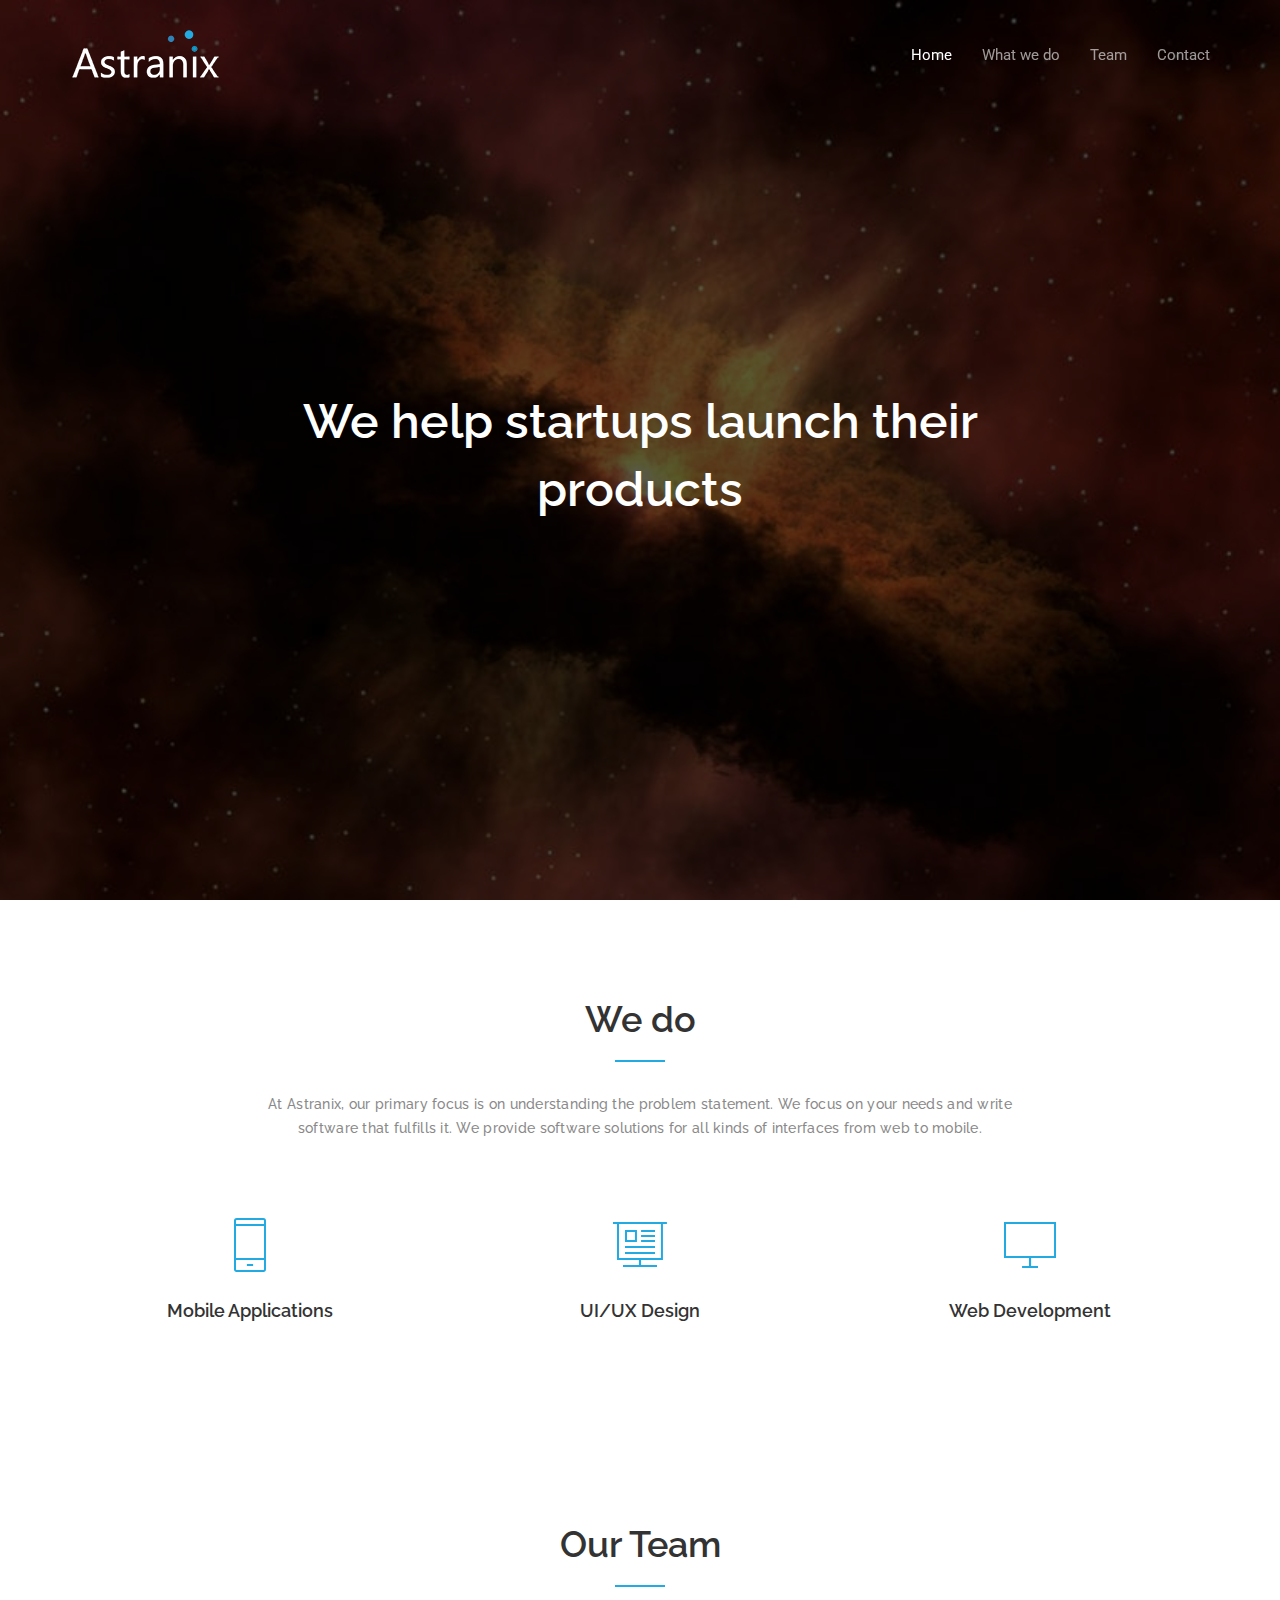
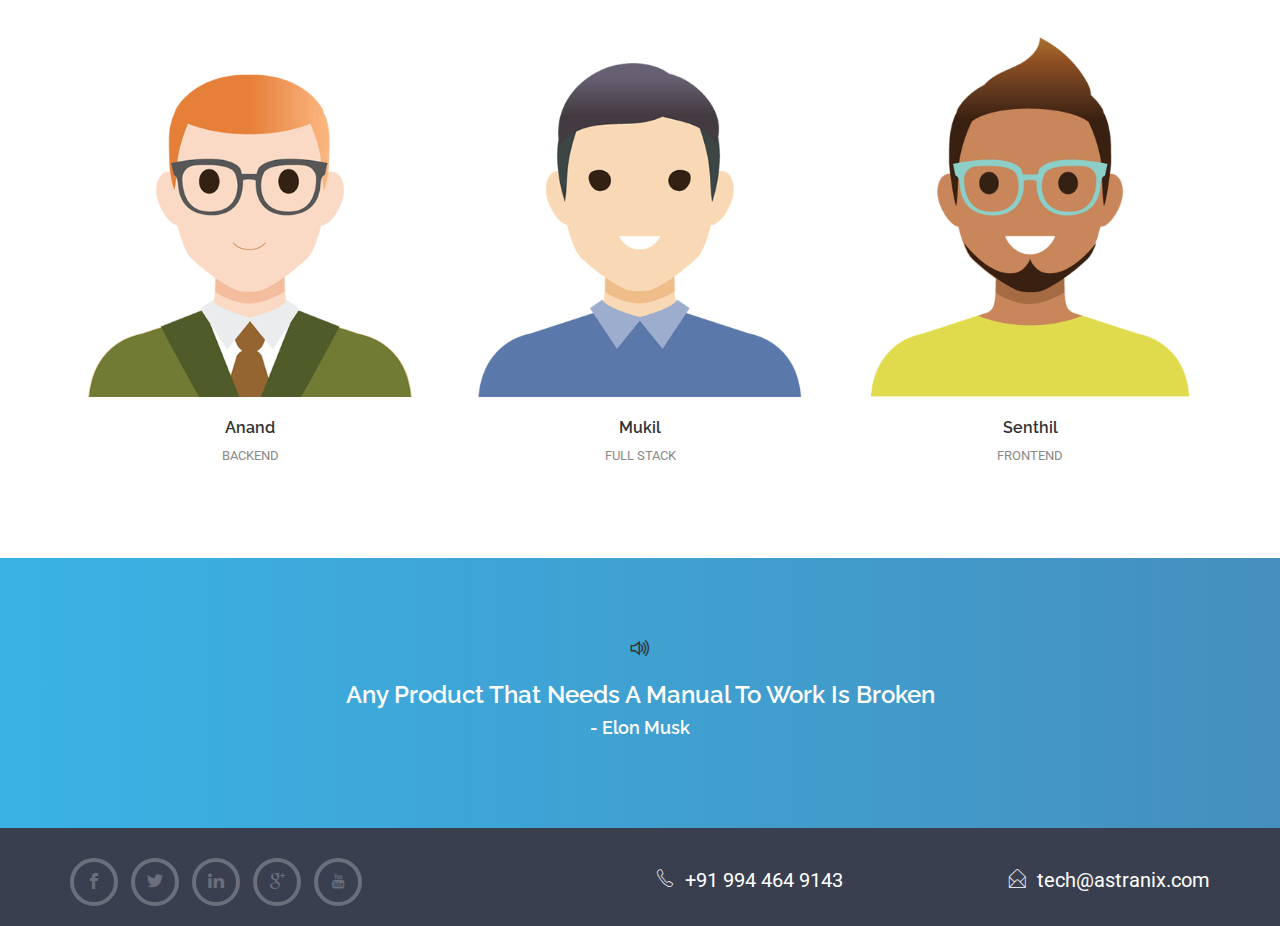
<file: index1.html>
<!DOCTYPE html>
<html lang="en" class="no-js">
      <head>
            <meta charset="utf-8">
            <meta name="viewport" content="width=device-width, initial-scale=1"> 
            <title>Astranix - Creative app development agency </title> 
            <meta name="description" content="" />
            <meta name="keywords" content="" />
            <meta name="author" content="Coderthemes" />   
            <link rel="shortcut icon" href="images/favicon.ico">

            <!-- Google Font -->
            <link href="https://fonts.googleapis.com/css?family=Raleway:500,600|Roboto:400,500" rel="stylesheet">

            <!-- pe-icon-7 Css-->
            <link rel="stylesheet" type="text/css" href="css/pe-icon-7-stroke.css" />
            <!-- pe-icon-social Css-->
            <link rel="stylesheet" type="text/css" href="css/pe-icon-social.css" />

            <!-- Waves effect Css-->
            <link rel="stylesheet" type="text/css" href="css/waves.css" />

            <!-- Bootstrap Css-->
            <link rel="stylesheet" type="text/css" href="css/bootstrap.min.css" />


            <!-- Magnific-popup -->
            <link rel="stylesheet" href="css/magnific-popup.css">

            <!-- Custom Css -->
            <link rel="stylesheet" type="text/css" href="css/style.css" />

      </head>


      <body data-spy="scroll" data-target="#data-scroll"  data-hijacking="on" data-animation="scaleDown">      
            
            <!-- Navbar -->
            <div class="navbar navbar-custom sticky navbar-fixed-top" role="navigation">
                <div class="container">
                    <!-- Navbar-header -->
                    <div class="navbar-header">
                        <button type="button" class="navbar-toggle" data-toggle="collapse" data-target=".navbar-collapse">
                            <i class="pe-7s-menu"></i>
                        </button>
                    <!-- LOGO -->
                    <a class="navbar-brand logo" href="index.html">
                        <img src="images/logo.png" alt="ASTRANIX"/>
                    </a>
                    </div>
                    <!-- end navbar-header -->

                    <!-- menu -->
                    <div class="navbar-collapse collapse" id="data-scroll">
                        <ul class="nav navbar-nav navbar-right">
                            <li class="active">
                                <a href="#home">Home</a>
                            </li>
                            <li>
                                <a href="#services">What we do</a>
                            </li>
                            <li>
                                <a href="#team">Team</a>
                            </li>                        
                            <!-- <li>
                                <a href="#testi">What People say</a>
                            </li> -->
                            <li>
                                <a href="#contact">Contact</a>
                            </li>
                        </ul>
                    </div>
                    <!--/Menu -->
                </div><!-- end container -->
            </div>
            <!--END NAVBAR-->


            <!--START HOME-->
            <section class="bg-images height-100vh" id="home">
                <div class="bg-overlay"></div>
                <div class="display-table">
                    <div class="display-table-cell">
                        <div class="container">
                            <div class="row">
                                <div class="col-md-8 col-md-offset-2 text-white text-center">
                                    <h1 class="home-title">We help startups launch their products</h1>
                                    <!-- <p class="padding-t-15 home-desc">Etiam sed.Interdum consequat proin vestibulum class at a euismod mus luctus quam.Lorem ipsum dolor sit amet, consectetur adipisicing eli.</p> -->
                                </div>
                            </div>
                        </div>
                    </div>
                </div>
            </section>
            <!--END HOME-->


            <!--START SERVICES-->
            <section class="section" id="services">
                <div class="container">
                    <div class="row">
                        <div class="col-md-8 col-md-offset-2">
                            <h1 class="section-title text-center">We do</h1>
                            <div class="section-title-border margin-t-20"></div>
                            <p class="section-subtitle text-muted text-center padding-t-30 font-secondary">At Astranix, our primary focus is on understanding the problem statement. We focus on your needs and write software that fulfills it. We provide software solutions for all kinds of interfaces from web to mobile.</p>
                        </div>
                    </div>
                    <div class="row margin-t-30">
                        <div class="col-md-4 margin-t-20">
                            <div class="services-box text-center">
                                <i class="pe-7s-phone text-custom"></i>
                                <h4 class="padding-t-15">Mobile Applications</h4>
                                <!-- <p class="padding-t-15 text-muted">Lorem ipsum dolor sit amet, consectetuer adipiscing elit, sed diam nonummy nibh euismod tincidunt ut laoreet.</p> -->
                            </div>
                        </div>
                        <div class="col-md-4 margin-t-20">
                            <div class="services-box text-center">
                                <i class="pe-7s-display2 text-custom"></i>
                                <h4 class="padding-t-15">UI/UX Design</h4>
                                <!-- <p class="padding-t-15 text-muted">Lorem ipsum dolor sit amet, consectetuer adipiscing elit, sed diam nonummy nibh euismod tincidunt ut laoreet.</p> -->
                            </div>
                        </div>
                        <div class="col-md-4 margin-t-20">
                            <div class="services-box text-center">
                                <i class="pe-7s-monitor text-custom"></i>
                                <h4 class="padding-t-15">Web Development</h4>
                                <!-- <p class="padding-t-15 text-muted">Lorem ipsum dolor sit amet, consectetuer adipiscing elit, sed diam nonummy nibh euismod tincidunt ut laoreet.</p> -->
                            </div>
                        </div>
                    </div>
                </div>
            </section>
            <!--START SERVICES-->

            <!--START TESTIMONIAL-->
            <section class="section" id="team">
                <div class="container">
                    <div class="row">
                        <div class="col-md-8 col-md-offset-2">
                            <h1 class="section-title text-center">Our Team</h1>
                            <div class="section-title-border margin-t-20"></div>
                            <!-- <p class="section-subtitle text-muted text-center font-secondary padding-t-30">Etiam sed.Interdum consequat proin vestibulum class at a euismod mus luctus quam.Lorem ipsum dolor sit amet, consectetur adipisicing eli.class at a euismod mus luctus quam.</p> -->
                        </div>
                    </div>
                    <div class="row margin-t-50">
                        <div class="col-md-4 col-sm-6">
                            <div class="team-box text-center">
                                <div class="team-wrapper">
                                    <div class="team-member">
                                        <img alt="" src="images/team/img-1.png" class="img-responsive img-rounded">
                                    </div>
                                </div>
                                <h4 class="team-name">Anand</h4>
                                <p class="text-uppercase team-designation">Backend</p>
                            </div>
                        </div>

                        <div class="col-md-4 col-sm-6">
                            <div class="team-box text-center">
                                <div class="team-wrapper">
                                    <div class="team-member">
                                        <img alt="" src="images/team/img-2.png" class="img-responsive img-rounded">
                                    </div>
                                </div>
                                <h4 class="team-name">Mukil</h4>
                                <p class="text-uppercase team-designation">Full Stack</p>
                            </div>
                        </div>

                        <div class="col-md-4 col-sm-6">
                            <div class="team-box text-center">
                                <div class="team-wrapper">
                                    <div class="team-member">
                                        <img alt="" src="images/team/img-3.png" class="img-responsive img-rounded">
                                    </div>
                                </div>
                                <h4 class="team-name">Senthil</h4>
                                <p class="text-uppercase team-designation">Frontend</p>
                            </div>
                        </div>

                    </div>
                </div>
            </section>
            <!--END TESTIMONIAL-->

            <!--START TESTIMONIAL-->
            <!-- <section class="section" id="testi">
                <div class="container">
                    <div class="row">
                        <div class="col-md-8 col-md-offset-2">
                            <h1 class="section-title text-center">People says</h1>
                            <div class="section-title-border margin-t-20"></div>
                            <p class="section-subtitle text-muted text-center font-secondary padding-t-30">Etiam sed.Interdum consequat proin vestibulum class at a euismod mus luctus quam.Lorem ipsum dolor sit amet, consectetur adipisicing eli.class at a euismod mus luctus quam.</p>
                        </div>
                    </div>
                    <div class="row margin-t-50">
                        <div class="col-md-4">
                            <div class="testimonial-box margin-t-30">
                                <img src="images/testimonials/user-1.png" alt="" class="img-responsive center-block img-thumbnail img-circle">
                                <div class="bg-gray testimonial-decs">
                                    <h5 class="text-muted text-center"><b>"</b>I have been using this template for all my company needs for the last 3 years and couldn’t be happier with their service and expertise.</h5>
                                </div>
                                <h5 class="text-center text-uppercase padding-t-15">Vinukumar -<span class="text-muted text-capitalize">The Beget</span></h5>
                            </div>
                        </div>
                        <div class="col-md-4">
                            <div class="testimonial-box margin-t-30">
                                <img src="images/testimonials/user-3.png" alt="" class="img-responsive center-block img-thumbnail img-circle">
                                <div class="bg-gray testimonial-decs">
                                    <h5 class="text-muted text-center"><b>"</b>I have been using this template for all my company needs for the last 3 years and couldn’t be happier with their service and expertise.</h5>
                                </div>
                                <h5 class="text-center text-uppercase padding-t-15">Prithiviraj -<span class="text-muted text-capitalize">Leading Softwares</span></h5>
                            </div>
                        </div>
                        <div class="col-md-4">
                            <div class="testimonial-box margin-t-30">
                                <img src="images/testimonials/user-2.png" alt="" class="img-responsive center-block img-thumbnail img-circle">
                                <div class="bg-gray testimonial-decs">
                                    <h5 class="text-muted text-center"><b>"</b>I have been using this template for all my company needs for the last 3 years and couldn’t be happier with their service and expertise.</h5>
                                </div>
                                <h5 class="text-center text-uppercase padding-t-15">Theresa D. Sinclair -<span class="text-muted text-capitalize">Lynchburg</span></h5>
                            </div>
                        </div>
                    </div>
                </div>
            </section> -->
            <!--END TESTIMONIAL-->


            <!--START GET STARTED-->
            <section class="section bg-started">
                <div class="bg-overlay bg-overlay-gradient"></div>
                <div class="container">
                    <div class="row">
                        <div class="col-md-8 col-md-offset-2 text-center">
                                <i class="footer-quote pe-7s-volume"></i>
                            <h3 class="get-started-title text-white text-capitalize">Any product that needs a manual to work is broken</h3>
                            <h4 class="get-started-title text-white text-capitalize"> - Elon musk</h4>
                            <!-- <h4 class="section-subtitle font-secondary text-white text-center padding-t-30">Elon musk</h4> -->
                        </div>
                    </div>
                </div>
            </section>
            <!--END GET STARTED-->


            <!--START SOCIAL-->
            <section class="cta bg-dark" id="contact">
                <div class="container">
                    <div class="row">
                        <div class="col-md-6">
                            <ul class="list-inline social margin-t-20">
                                <li><a href="" class="social-icon"><i class="pe-so-facebook"></i></a></li>
                                <li><a href="" class="social-icon"><i class="pe-so-twitter"></i></a></li>
                                <li><a href="" class="social-icon"><i class="pe-so-linkedin"></i></a></li>
                                <li><a href="" class="social-icon"><i class="pe-so-google-plus"></i></a></li>
                                <li><a href="" class="social-icon"><i class="pe-so-youtube-1"></i></a></li>
                            </ul>
                        </div>
                        <div class="col-md-3 text-white margin-t-30">
                            <p class="margin-b-0 contact-title"><i class="pe-7s-call"></i> &nbsp;+91 994 464 9143</p>
                        </div>
                        <div class="col-md-3 text-white margin-t-30 text-right">
                            <p class="contact-title"><i class="pe-7s-mail-open"></i>&nbsp; <a href="mailto:tech@astranix.com">tech@astranix.com</a></p>
                        </div>
                    </div>
                </div>
            </section>
            <!--END SOCIAL-->


            <!--START FOOTER ALTER-->
            <!-- <div class="container">
                <div class="row">
                    <div class="col-md-12">
                        <div class="footer-alt-border"></div>
                        <div class="footer-alt">
                            <div class="pull-left float-none">
                                <p class="copy-rights text-muted">2017 © Staro. Design by Coderthemes</p>
                            </div>
                            <div class="pull-right float-none">
                                <img src="images/payment.png" alt="payment-img" height="36" />
                            </div>
                            <div class="clearfix"></div>
                        </div>
                    </div>
                </div>
            </div> -->
            <!--START FOOTER ALTER-->


            <!-- JAVASCRIPTS -->
            <script src="js/jquery-2.1.4.min.js"></script>
            <script src="js/bootstrap.min.js"></script>
            <!-- Sticky Header -->
            <script src="js/jquery.sticky.js"></script>
            <!-- Waves Effect js -->
            <script src="js/waves.min.js"></script>
            <!-- Jquery stellar for Parallax -->                                                      
            <script type="text/javascript" src="js/parallax.min.js"></script>
            <!-- Magnific Popup -->
            <script type="text/javascript" src="js/jquery.magnific-popup.min.js"></script>
            <!-- Jquery easing -->                                                      
            <script type="text/javascript" src="js/jquery.easing.1.3.min.js"></script>    
            <script src="js/app.js"></script>

      </body>
</html>
</file>
<file: css/pe-icon-7-stroke.css>
@font-face {
	font-family: 'Pe-icon-7-stroke';
	src:url('../fonts/Pe-icon-7-stroke.eot?d7yf1v');
	src:url('../fonts/Pe-icon-7-stroke.eot?#iefixd7yf1v') format('embedded-opentype'),
		url('../fonts/Pe-icon-7-stroke.woff?d7yf1v') format('woff'),
		url('../fonts/Pe-icon-7-stroke.ttf?d7yf1v') format('truetype'),
		url('../fonts/Pe-icon-7-stroke.svg?d7yf1v#Pe-icon-7-stroke') format('svg');
	font-weight: normal;
	font-style: normal;
}

[class^="pe-7s-"], [class*=" pe-7s-"] {
	display: inline-block;
	font-family: 'Pe-icon-7-stroke';
	speak: none;
	font-style: normal;
	font-weight: normal;
	font-variant: normal;
	text-transform: none;
	line-height: 1;

	/* Better Font Rendering =========== */
	-webkit-font-smoothing: antialiased;
	-moz-osx-font-smoothing: grayscale;
}

.pe-7s-album:before {
	content: "\e6aa";
}
.pe-7s-arc:before {
	content: "\e6ab";
}
.pe-7s-back-2:before {
	content: "\e6ac";
}
.pe-7s-bandaid:before {
	content: "\e6ad";
}
.pe-7s-car:before {
	content: "\e6ae";
}
.pe-7s-diamond:before {
	content: "\e6af";
}
.pe-7s-door-lock:before {
	content: "\e6b0";
}
.pe-7s-eyedropper:before {
	content: "\e6b1";
}
.pe-7s-female:before {
	content: "\e6b2";
}
.pe-7s-gym:before {
	content: "\e6b3";
}
.pe-7s-hammer:before {
	content: "\e6b4";
}
.pe-7s-headphones:before {
	content: "\e6b5";
}
.pe-7s-helm:before {
	content: "\e6b6";
}
.pe-7s-hourglass:before {
	content: "\e6b7";
}
.pe-7s-leaf:before {
	content: "\e6b8";
}
.pe-7s-magic-wand:before {
	content: "\e6b9";
}
.pe-7s-male:before {
	content: "\e6ba";
}
.pe-7s-map-2:before {
	content: "\e6bb";
}
.pe-7s-next-2:before {
	content: "\e6bc";
}
.pe-7s-paint-bucket:before {
	content: "\e6bd";
}
.pe-7s-pendrive:before {
	content: "\e6be";
}
.pe-7s-photo:before {
	content: "\e6bf";
}
.pe-7s-piggy:before {
	content: "\e6c0";
}
.pe-7s-plugin:before {
	content: "\e6c1";
}
.pe-7s-refresh-2:before {
	content: "\e6c2";
}
.pe-7s-rocket:before {
	content: "\e6c3";
}
.pe-7s-settings:before {
	content: "\e6c4";
}
.pe-7s-shield:before {
	content: "\e6c5";
}
.pe-7s-smile:before {
	content: "\e6c6";
}
.pe-7s-usb:before {
	content: "\e6c7";
}
.pe-7s-vector:before {
	content: "\e6c8";
}
.pe-7s-wine:before {
	content: "\e6c9";
}
.pe-7s-cloud-upload:before {
	content: "\e68a";
}
.pe-7s-cash:before {
	content: "\e68c";
}
.pe-7s-close:before {
	content: "\e680";
}
.pe-7s-bluetooth:before {
	content: "\e68d";
}
.pe-7s-cloud-download:before {
	content: "\e68b";
}
.pe-7s-way:before {
	content: "\e68e";
}
.pe-7s-close-circle:before {
	content: "\e681";
}
.pe-7s-id:before {
	content: "\e68f";
}
.pe-7s-angle-up:before {
	content: "\e682";
}
.pe-7s-wristwatch:before {
	content: "\e690";
}
.pe-7s-angle-up-circle:before {
	content: "\e683";
}
.pe-7s-world:before {
	content: "\e691";
}
.pe-7s-angle-right:before {
	content: "\e684";
}
.pe-7s-volume:before {
	content: "\e692";
}
.pe-7s-angle-right-circle:before {
	content: "\e685";
}
.pe-7s-users:before {
	content: "\e693";
}
.pe-7s-angle-left:before {
	content: "\e686";
}
.pe-7s-user-female:before {
	content: "\e694";
}
.pe-7s-angle-left-circle:before {
	content: "\e687";
}
.pe-7s-up-arrow:before {
	content: "\e695";
}
.pe-7s-angle-down:before {
	content: "\e688";
}
.pe-7s-switch:before {
	content: "\e696";
}
.pe-7s-angle-down-circle:before {
	content: "\e689";
}
.pe-7s-scissors:before {
	content: "\e697";
}
.pe-7s-wallet:before {
	content: "\e600";
}
.pe-7s-safe:before {
	content: "\e698";
}
.pe-7s-volume2:before {
	content: "\e601";
}
.pe-7s-volume1:before {
	content: "\e602";
}
.pe-7s-voicemail:before {
	content: "\e603";
}
.pe-7s-video:before {
	content: "\e604";
}
.pe-7s-user:before {
	content: "\e605";
}
.pe-7s-upload:before {
	content: "\e606";
}
.pe-7s-unlock:before {
	content: "\e607";
}
.pe-7s-umbrella:before {
	content: "\e608";
}
.pe-7s-trash:before {
	content: "\e609";
}
.pe-7s-tools:before {
	content: "\e60a";
}
.pe-7s-timer:before {
	content: "\e60b";
}
.pe-7s-ticket:before {
	content: "\e60c";
}
.pe-7s-target:before {
	content: "\e60d";
}
.pe-7s-sun:before {
	content: "\e60e";
}
.pe-7s-study:before {
	content: "\e60f";
}
.pe-7s-stopwatch:before {
	content: "\e610";
}
.pe-7s-star:before {
	content: "\e611";
}
.pe-7s-speaker:before {
	content: "\e612";
}
.pe-7s-signal:before {
	content: "\e613";
}
.pe-7s-shuffle:before {
	content: "\e614";
}
.pe-7s-shopbag:before {
	content: "\e615";
}
.pe-7s-share:before {
	content: "\e616";
}
.pe-7s-server:before {
	content: "\e617";
}
.pe-7s-search:before {
	content: "\e618";
}
.pe-7s-film:before {
	content: "\e6a5";
}
.pe-7s-science:before {
	content: "\e619";
}
.pe-7s-disk:before {
	content: "\e6a6";
}
.pe-7s-ribbon:before {
	content: "\e61a";
}
.pe-7s-repeat:before {
	content: "\e61b";
}
.pe-7s-refresh:before {
	content: "\e61c";
}
.pe-7s-add-user:before {
	content: "\e6a9";
}
.pe-7s-refresh-cloud:before {
	content: "\e61d";
}
.pe-7s-paperclip:before {
	content: "\e69c";
}
.pe-7s-radio:before {
	content: "\e61e";
}
.pe-7s-note2:before {
	content: "\e69d";
}
.pe-7s-print:before {
	content: "\e61f";
}
.pe-7s-network:before {
	content: "\e69e";
}
.pe-7s-prev:before {
	content: "\e620";
}
.pe-7s-mute:before {
	content: "\e69f";
}
.pe-7s-power:before {
	content: "\e621";
}
.pe-7s-medal:before {
	content: "\e6a0";
}
.pe-7s-portfolio:before {
	content: "\e622";
}
.pe-7s-like2:before {
	content: "\e6a1";
}
.pe-7s-plus:before {
	content: "\e623";
}
.pe-7s-left-arrow:before {
	content: "\e6a2";
}
.pe-7s-play:before {
	content: "\e624";
}
.pe-7s-key:before {
	content: "\e6a3";
}
.pe-7s-plane:before {
	content: "\e625";
}
.pe-7s-joy:before {
	content: "\e6a4";
}
.pe-7s-photo-gallery:before {
	content: "\e626";
}
.pe-7s-pin:before {
	content: "\e69b";
}
.pe-7s-phone:before {
	content: "\e627";
}
.pe-7s-plug:before {
	content: "\e69a";
}
.pe-7s-pen:before {
	content: "\e628";
}
.pe-7s-right-arrow:before {
	content: "\e699";
}
.pe-7s-paper-plane:before {
	content: "\e629";
}
.pe-7s-delete-user:before {
	content: "\e6a7";
}
.pe-7s-paint:before {
	content: "\e62a";
}
.pe-7s-bottom-arrow:before {
	content: "\e6a8";
}
.pe-7s-notebook:before {
	content: "\e62b";
}
.pe-7s-note:before {
	content: "\e62c";
}
.pe-7s-next:before {
	content: "\e62d";
}
.pe-7s-news-paper:before {
	content: "\e62e";
}
.pe-7s-musiclist:before {
	content: "\e62f";
}
.pe-7s-music:before {
	content: "\e630";
}
.pe-7s-mouse:before {
	content: "\e631";
}
.pe-7s-more:before {
	content: "\e632";
}
.pe-7s-moon:before {
	content: "\e633";
}
.pe-7s-monitor:before {
	content: "\e634";
}
.pe-7s-micro:before {
	content: "\e635";
}
.pe-7s-menu:before {
	content: "\e636";
}
.pe-7s-map:before {
	content: "\e637";
}
.pe-7s-map-marker:before {
	content: "\e638";
}
.pe-7s-mail:before {
	content: "\e639";
}
.pe-7s-mail-open:before {
	content: "\e63a";
}
.pe-7s-mail-open-file:before {
	content: "\e63b";
}
.pe-7s-magnet:before {
	content: "\e63c";
}
.pe-7s-loop:before {
	content: "\e63d";
}
.pe-7s-look:before {
	content: "\e63e";
}
.pe-7s-lock:before {
	content: "\e63f";
}
.pe-7s-lintern:before {
	content: "\e640";
}
.pe-7s-link:before {
	content: "\e641";
}
.pe-7s-like:before {
	content: "\e642";
}
.pe-7s-light:before {
	content: "\e643";
}
.pe-7s-less:before {
	content: "\e644";
}
.pe-7s-keypad:before {
	content: "\e645";
}
.pe-7s-junk:before {
	content: "\e646";
}
.pe-7s-info:before {
	content: "\e647";
}
.pe-7s-home:before {
	content: "\e648";
}
.pe-7s-help2:before {
	content: "\e649";
}
.pe-7s-help1:before {
	content: "\e64a";
}
.pe-7s-graph3:before {
	content: "\e64b";
}
.pe-7s-graph2:before {
	content: "\e64c";
}
.pe-7s-graph1:before {
	content: "\e64d";
}
.pe-7s-graph:before {
	content: "\e64e";
}
.pe-7s-global:before {
	content: "\e64f";
}
.pe-7s-gleam:before {
	content: "\e650";
}
.pe-7s-glasses:before {
	content: "\e651";
}
.pe-7s-gift:before {
	content: "\e652";
}
.pe-7s-folder:before {
	content: "\e653";
}
.pe-7s-flag:before {
	content: "\e654";
}
.pe-7s-filter:before {
	content: "\e655";
}
.pe-7s-file:before {
	content: "\e656";
}
.pe-7s-expand1:before {
	content: "\e657";
}
.pe-7s-exapnd2:before {
	content: "\e658";
}
.pe-7s-edit:before {
	content: "\e659";
}
.pe-7s-drop:before {
	content: "\e65a";
}
.pe-7s-drawer:before {
	content: "\e65b";
}
.pe-7s-download:before {
	content: "\e65c";
}
.pe-7s-display2:before {
	content: "\e65d";
}
.pe-7s-display1:before {
	content: "\e65e";
}
.pe-7s-diskette:before {
	content: "\e65f";
}
.pe-7s-date:before {
	content: "\e660";
}
.pe-7s-cup:before {
	content: "\e661";
}
.pe-7s-culture:before {
	content: "\e662";
}
.pe-7s-crop:before {
	content: "\e663";
}
.pe-7s-credit:before {
	content: "\e664";
}
.pe-7s-copy-file:before {
	content: "\e665";
}
.pe-7s-config:before {
	content: "\e666";
}
.pe-7s-compass:before {
	content: "\e667";
}
.pe-7s-comment:before {
	content: "\e668";
}
.pe-7s-coffee:before {
	content: "\e669";
}
.pe-7s-cloud:before {
	content: "\e66a";
}
.pe-7s-clock:before {
	content: "\e66b";
}
.pe-7s-check:before {
	content: "\e66c";
}
.pe-7s-chat:before {
	content: "\e66d";
}
.pe-7s-cart:before {
	content: "\e66e";
}
.pe-7s-camera:before {
	content: "\e66f";
}
.pe-7s-call:before {
	content: "\e670";
}
.pe-7s-calculator:before {
	content: "\e671";
}
.pe-7s-browser:before {
	content: "\e672";
}
.pe-7s-box2:before {
	content: "\e673";
}
.pe-7s-box1:before {
	content: "\e674";
}
.pe-7s-bookmarks:before {
	content: "\e675";
}
.pe-7s-bicycle:before {
	content: "\e676";
}
.pe-7s-bell:before {
	content: "\e677";
}
.pe-7s-battery:before {
	content: "\e678";
}
.pe-7s-ball:before {
	content: "\e679";
}
.pe-7s-back:before {
	content: "\e67a";
}
.pe-7s-attention:before {
	content: "\e67b";
}
.pe-7s-anchor:before {
	content: "\e67c";
}
.pe-7s-albums:before {
	content: "\e67d";
}
.pe-7s-alarm:before {
	content: "\e67e";
}
.pe-7s-airplay:before {
	content: "\e67f";
}
</file>
<file: css/pe-icon-social.css>
@font-face {
	font-family: 'pe-icon-social';
	src:url('../fonts/pe-icon-social.eot?-96eskg');
	src:url('../fonts/pe-icon-social.eot?#iefix-96eskg') format('embedded-opentype'),
		url('../fonts/pe-icon-social.woff?-96eskg') format('woff'),
		url('../fonts/pe-icon-social.ttf?-96eskg') format('truetype'),
		url('../fonts/pe-icon-social.svg?-96eskg#pe-icon-social') format('svg');
	font-weight: normal;
	font-style: normal;
}

[class^="pe-so-"], [class*=" pe-so-"] {
	display: inline-block;
	font-family: 'pe-icon-social';
	speak: none;
	font-style: normal;
	font-weight: normal;
	font-variant: normal;
	text-transform: none;
	line-height: 1;

	/* Better Font Rendering =========== */
	-webkit-font-smoothing: antialiased;
	-moz-osx-font-smoothing: grayscale;
}

.pe-so-500px:before {
	content: "\e600";
}
.pe-so-aim:before {
	content: "\e601";
}
.pe-so-amazon:before {
	content: "\e602";
}
.pe-so-android:before {
	content: "\e603";
}
.pe-so-app-store:before {
	content: "\e604";
}
.pe-so-apple:before {
	content: "\e605";
}
.pe-so-behance:before {
	content: "\e606";
}
.pe-so-bitbucket:before {
	content: "\e607";
}
.pe-so-blogger:before {
	content: "\e608";
}
.pe-so-bootstrap:before {
	content: "\e609";
}
.pe-so-chrome:before {
	content: "\e60a";
}
.pe-so-codepen:before {
	content: "\e60b";
}
.pe-so-css3:before {
	content: "\e60c";
}
.pe-so-delicious:before {
	content: "\e60d";
}
.pe-so-deviantart-1:before {
	content: "\e60e";
}
.pe-so-deviantart-2:before {
	content: "\e60f";
}
.pe-so-digg:before {
	content: "\e610";
}
.pe-so-dribbble:before {
	content: "\e611";
}
.pe-so-dropbox:before {
	content: "\e612";
}
.pe-so-drupal:before {
	content: "\e613";
}
.pe-so-ebay:before {
	content: "\e614";
}
.pe-so-etsy:before {
	content: "\e615";
}
.pe-so-evernote:before {
	content: "\e616";
}
.pe-so-facebook:before {
	content: "\e617";
}
.pe-so-firefox:before {
	content: "\e618";
}
.pe-so-flattr:before {
	content: "\e619";
}
.pe-so-flickr:before {
	content: "\e61a";
}
.pe-so-forrst:before {
	content: "\e61b";
}
.pe-so-foursquare:before {
	content: "\e61c";
}
.pe-so-git:before {
	content: "\e61d";
}
.pe-so-github:before {
	content: "\e61e";
}
.pe-so-google-drive:before {
	content: "\e61f";
}
.pe-so-google-plus:before {
	content: "\e620";
}
.pe-so-grooveshark:before {
	content: "\e621";
}
.pe-so-habbo:before {
	content: "\e622";
}
.pe-so-hacker-news:before {
	content: "\e623";
}
.pe-so-html5:before {
	content: "\e624";
}
.pe-so-ie:before {
	content: "\e625";
}
.pe-so-instagram:before {
	content: "\e626";
}
.pe-so-joomla:before {
	content: "\e627";
}
.pe-so-jsfiddle:before {
	content: "\e628";
}
.pe-so-lanyrd:before {
	content: "\e629";
}
.pe-so-lastfm:before {
	content: "\e62a";
}
.pe-so-like:before {
	content: "\e62b";
}
.pe-so-linkedin:before {
	content: "\e62c";
}
.pe-so-linux:before {
	content: "\e62d";
}
.pe-so-love:before {
	content: "\e62e";
}
.pe-so-magento:before {
	content: "\e62f";
}
.pe-so-myspace:before {
	content: "\e630";
}
.pe-so-odnolassniki:before {
	content: "\e631";
}
.pe-so-openid:before {
	content: "\e632";
}
.pe-so-opera:before {
	content: "\e633";
}
.pe-so-paypal-1:before {
	content: "\e634";
}
.pe-so-paypal-2:before {
	content: "\e635";
}
.pe-so-picasa:before {
	content: "\e636";
}
.pe-so-pied-piper:before {
	content: "\e637";
}
.pe-so-pinterest:before {
	content: "\e638";
}
.pe-so-pixeden:before {
	content: "\e639";
}
.pe-so-qq:before {
	content: "\e63a";
}
.pe-so-qzone:before {
	content: "\e63b";
}
.pe-so-rdio:before {
	content: "\e63c";
}
.pe-so-reddit:before {
	content: "\e63d";
}
.pe-so-renren:before {
	content: "\e63e";
}
.pe-so-rss:before {
	content: "\e63f";
}
.pe-so-safari-1:before {
	content: "\e640";
}
.pe-so-safari-2:before {
	content: "\e641";
}
.pe-so-sass:before {
	content: "\e642";
}
.pe-so-share:before {
	content: "\e643";
}
.pe-so-skype:before {
	content: "\e644";
}
.pe-so-slideshare:before {
	content: "\e645";
}
.pe-so-soundcloud:before {
	content: "\e646";
}
.pe-so-spotify:before {
	content: "\e647";
}
.pe-so-stack-exchange:before {
	content: "\e648";
}
.pe-so-stack-overflow:before {
	content: "\e649";
}
.pe-so-steam:before {
	content: "\e64a";
}
.pe-so-stumbleupon:before {
	content: "\e64b";
}
.pe-so-tencent-weibo:before {
	content: "\e64c";
}
.pe-so-trello:before {
	content: "\e64d";
}
.pe-so-tripadvisor:before {
	content: "\e64e";
}
.pe-so-tumblr:before {
	content: "\e64f";
}
.pe-so-twitch:before {
	content: "\e650";
}
.pe-so-twitter:before {
	content: "\e651";
}
.pe-so-ubuntu:before {
	content: "\e652";
}
.pe-so-viadeo:before {
	content: "\e653";
}
.pe-so-vimeo:before {
	content: "\e654";
}
.pe-so-vine:before {
	content: "\e655";
}
.pe-so-vk:before {
	content: "\e656";
}
.pe-so-wechat:before {
	content: "\e657";
}
.pe-so-weibo:before {
	content: "\e658";
}
.pe-so-wikipedia:before {
	content: "\e659";
}
.pe-so-windows:before {
	content: "\e65a";
}
.pe-so-wordpress-1:before {
	content: "\e65b";
}
.pe-so-wordpress-2:before {
	content: "\e65c";
}
.pe-so-xing:before {
	content: "\e65d";
}
.pe-so-yahoo-1:before {
	content: "\e65e";
}
.pe-so-yahoo-2:before {
	content: "\e65f";
}
.pe-so-yelp:before {
	content: "\e660";
}
.pe-so-youtube-1:before {
	content: "\e661";
}
.pe-so-youtube-2:before {
	content: "\e662";
}
.pe-so-zerply:before {
	content: "\e663";
}
</file>
<file: css/waves.css>
/*!
 * Waves v0.7.5
 * http://fian.my.id/Waves 
 * 
 * Copyright 2014-2016 Alfiana E. Sibuea and other contributors 
 * Released under the MIT license 
 * https://github.com/fians/Waves/blob/master/LICENSE 
 */
.waves-effect {
  position: relative;
  cursor: pointer;
  display: inline-block;
  overflow: hidden;
  -webkit-user-select: none;
  -moz-user-select: none;
  -ms-user-select: none;
  user-select: none;
  -webkit-tap-highlight-color: transparent;
}
.waves-effect .waves-ripple {
  position: absolute;
  border-radius: 50%;
  width: 100px;
  height: 100px;
  margin-top: -50px;
  margin-left: -50px;
  opacity: 0;
  background: rgba(0, 0, 0, 0.2);
  background: -webkit-radial-gradient(rgba(0, 0, 0, 0.2) 0, rgba(0, 0, 0, 0.3) 40%, rgba(0, 0, 0, 0.4) 50%, rgba(0, 0, 0, 0.5) 60%, rgba(255, 255, 255, 0) 70%);
  background: -o-radial-gradient(rgba(0, 0, 0, 0.2) 0, rgba(0, 0, 0, 0.3) 40%, rgba(0, 0, 0, 0.4) 50%, rgba(0, 0, 0, 0.5) 60%, rgba(255, 255, 255, 0) 70%);
  background: -moz-radial-gradient(rgba(0, 0, 0, 0.2) 0, rgba(0, 0, 0, 0.3) 40%, rgba(0, 0, 0, 0.4) 50%, rgba(0, 0, 0, 0.5) 60%, rgba(255, 255, 255, 0) 70%);
  background: radial-gradient(rgba(0, 0, 0, 0.2) 0, rgba(0, 0, 0, 0.3) 40%, rgba(0, 0, 0, 0.4) 50%, rgba(0, 0, 0, 0.5) 60%, rgba(255, 255, 255, 0) 70%);
  -webkit-transition: all 0.5s ease-out;
  -moz-transition: all 0.5s ease-out;
  -o-transition: all 0.5s ease-out;
  transition: all 0.5s ease-out;
  -webkit-transition-property: -webkit-transform, opacity;
  -moz-transition-property: -moz-transform, opacity;
  -o-transition-property: -o-transform, opacity;
  transition-property: transform, opacity;
  -webkit-transform: scale(0) translate(0, 0);
  -moz-transform: scale(0) translate(0, 0);
  -ms-transform: scale(0) translate(0, 0);
  -o-transform: scale(0) translate(0, 0);
  transform: scale(0) translate(0, 0);
  pointer-events: none;
}
.waves-effect.waves-light .waves-ripple {
  background: rgba(255, 255, 255, 0.4);
  background: -webkit-radial-gradient(rgba(255, 255, 255, 0.2) 0, rgba(255, 255, 255, 0.3) 40%, rgba(255, 255, 255, 0.4) 50%, rgba(255, 255, 255, 0.5) 60%, rgba(255, 255, 255, 0) 70%);
  background: -o-radial-gradient(rgba(255, 255, 255, 0.2) 0, rgba(255, 255, 255, 0.3) 40%, rgba(255, 255, 255, 0.4) 50%, rgba(255, 255, 255, 0.5) 60%, rgba(255, 255, 255, 0) 70%);
  background: -moz-radial-gradient(rgba(255, 255, 255, 0.2) 0, rgba(255, 255, 255, 0.3) 40%, rgba(255, 255, 255, 0.4) 50%, rgba(255, 255, 255, 0.5) 60%, rgba(255, 255, 255, 0) 70%);
  background: radial-gradient(rgba(255, 255, 255, 0.2) 0, rgba(255, 255, 255, 0.3) 40%, rgba(255, 255, 255, 0.4) 50%, rgba(255, 255, 255, 0.5) 60%, rgba(255, 255, 255, 0) 70%);
}
.waves-effect.waves-classic .waves-ripple {
  background: rgba(0, 0, 0, 0.2);
}
.waves-effect.waves-classic.waves-light .waves-ripple {
  background: rgba(255, 255, 255, 0.4);
}
.waves-notransition {
  -webkit-transition: none !important;
  -moz-transition: none !important;
  -o-transition: none !important;
  transition: none !important;
}
.waves-button,
.waves-circle {
  -webkit-transform: translateZ(0);
  -moz-transform: translateZ(0);
  -ms-transform: translateZ(0);
  -o-transform: translateZ(0);
  transform: translateZ(0);
  -webkit-mask-image: -webkit-radial-gradient(circle, #ffffff 100%, #000000 100%);
}
.waves-button,
.waves-button:hover,
.waves-button:visited,
.waves-button-input {
  white-space: nowrap;
  vertical-align: middle;
  cursor: pointer;
  border: none;
  outline: none;
  color: inherit;
  background-color: rgba(0, 0, 0, 0);
  font-size: 1em;
  line-height: 1em;
  text-align: center;
  text-decoration: none;
  z-index: 1;
}
.waves-button {
  padding: 0.85em 1.1em;
  border-radius: 0.2em;
}
.waves-button-input {
  margin: 0;
  padding: 0.85em 1.1em;
}
.waves-input-wrapper {
  border-radius: 0.2em;
  vertical-align: bottom;
}
.waves-input-wrapper.waves-button {
  padding: 0;
}
.waves-input-wrapper .waves-button-input {
  position: relative;
  top: 0;
  left: 0;
  z-index: 1;
}
.waves-circle {
  text-align: center;
  width: 2.5em;
  height: 2.5em;
  line-height: 2.5em;
  border-radius: 50%;
}
.waves-float {
  -webkit-mask-image: none;
  -webkit-box-shadow: 0px 1px 1.5px 1px rgba(0, 0, 0, 0.12);
  box-shadow: 0px 1px 1.5px 1px rgba(0, 0, 0, 0.12);
  -webkit-transition: all 300ms;
  -moz-transition: all 300ms;
  -o-transition: all 300ms;
  transition: all 300ms;
}
.waves-float:active {
  -webkit-box-shadow: 0px 8px 20px 1px rgba(0, 0, 0, 0.3);
  box-shadow: 0px 8px 20px 1px rgba(0, 0, 0, 0.3);
}
.waves-block {
  display: block;
}
</file>
<file: css/style.css>
/*
* Template Name : Staro - Responsive Landing Template
* Version : 1.0
* Created by : Coderthemes
* File: Main Css 
*/

/*
1. Basic
2. Helper
2. Title
4. Bootstrap Reset
5. Navbar Custom
6. home
7. SERVICES
8. WEBSITE DESCRIPTION
9. ABOUT US
10. PRICING BOX
11. TEAM
12. OUR PROCESS
13. PEOPLE SAYS
14. GET STARTED
15. FOOTER
16. RESPONSIVE
*/

/* ==========
   1.Basic
   ========== */
body {
  font-family: 'Roboto', sans-serif;
  overflow-x: hidden !important;
} 
h1,h2,h3,h4,h5,h6 {
  font-family: 'Raleway', sans-serif;
  font-weight: 600;
}
a,a:hover,a:focus,button{
  text-decoration: none !important;
  outline: none !important;
}
p {
  line-height: 24px;
}
/*====================
  2.Helper
  ===================*/
.font-secondary {
  font-family: 'Raleway', sans-serif;
  font-weight: 500;
}
.margin-t-20{
  margin-top: 20px;
}
.margin-t-30{
  margin-top: 30px;
}
.margin-t-50{
  margin-top: 50px;
}
.margin-b-0{
  margin-bottom: 0px;
}
.padding-t-15{
  padding-top: 15px;
}
.padding-t-30{
  padding-top: 30px;
}
.padding-b-10{
  padding-bottom: 10px;
}
.height-100vh{
  height: 100vh;
}
.vertical-content {
  display: -webkit-flex;
  display: -moz-flex;
  display: -ms-flexbox;
  display: flex;
  align-items: center;
  -webkit-align-items: center;
  justify-content: center;
  -webkit-justify-content: center;
  flex-direction: row;
  -webkit-flex-direction: row;
}
.bg-overlay{
  background-color: rgba(0,0,0,0.65);
  position: absolute;
  height: 100%;
  width: 100%;
  right: 0;
  bottom: 0;
  left: 0;
  top: 0;
}
.bg-overlay-gradient{
  background: #e585aa; 
  background: -webkit-linear-gradient(to right, #24aae2, #3083b7); 
  background: linear-gradient(to right, #24aae2, #3083b7);
  opacity: 0.9;
}
.bg-overlay-light {
  background-color: rgba(0,0,0,0.5);
}
.section{
  padding-top: 80px;
  padding-bottom: 80px;
  position: relative;
}
.section-title-border{
  background-color: #24aae2;
  width: 50px;
  height: 2px;
  margin-right: auto;
  margin-left: auto;
}
.section-subtitle{
  letter-spacing: 0.02em;
}
iframe {
  max-width: 100%;
}
/*----BACKGROUND COLOR-----*/
.bg-custom{
  background-color: #24aae2;
}
.bg-gray {
    background-color: #f7f7f7;
}
.bg-white{
  background-color: #fff;
}
.bg-dark{
  background-color: #393f4f;
}
/*=====================
  4. Bootstrap Reset
  ======================*/
/*--Text color--- */
.text-muted {
  color: #898989;
}
.text-white {
  color: #fff !important;
}
.text-custom{
  color: #24aae2 !important;
}
.text-gray{
  color: #777 !important;
}
.text-dark{
  color: #000 !important;
}
/*====Buttons=======*/
.btn {
  padding:10px 22px;
}
.btn-rounded {
  border-radius: 30px;
}
.btn-custom {
  background-color: #24aae2 !important;
  border: 1px solid #24aae2 !important;
  color: #fff;
  transition: all 0.3s;
}
.btn-custom:hover,
.btn-custom:focus,
.btn-custom:active,
.btn-custom.active,
.btn-custom.focus,
.btn-custom:active,
.btn-custom:focus,
.btn-custom:hover,
.open > .dropdown-toggle.btn-custom {
  background-color: #bf6a8a !important;
  border: 1px solid #bf6a8a !important;
  color: #f3f3f3 !important;
  transition: all 0.5s;
}
.btn-bg-white{
  background-color: #fff !important;
  transition: all 0.3s;
  border: 2px solid #fff;
  color: #000 !important;
}
/*======================
  5.Navbar
  ======================*/
.navbar-custom{
  padding: 20px 0px;
  width: 100%;
  border-radius: 0px;
  z-index: 999;
  margin-bottom: 0px;
  -webkit-transition: all 0.5s ease-in-out;
  -moz-transition: all 0.5s ease-in-out;
  -o-transition: all 0.5s ease-in-out;
  transition: all 0.5s ease-in-out;
}
.sticky-wrapper {
  position: absolute;
  width: 100%;
}
.navbar-nav {
  margin-left:50px;
  border-bottom: none;
}
.navbar-custom .navbar-brand {
  text-transform: uppercase;
  color: #fff !important;
  font-weight: 600;
  letter-spacing: 2px;
  height: auto;
  padding: 10px 15px;
  font-family: 'Raleway', sans-serif;
}
.navbar-custom .navbar-nav li a {
  color: rgba(255,255,255,0.6);
  font-size: 15px;
  background-color: transparent !important;
  padding: 15px 0;
  margin: 0 15px;
  transition: all 0.4s;
}
.navbar-custom .navbar-nav li a:hover,.navbar-custom .navbar-nav li a:focus,.navbar-custom .navbar-nav li a:active {
  color: #fff;
}
.navbar-custom .navbar-nav li.active a {
  color: #fff !important;
}
.is-sticky .navbar-custom{
  margin-top: 0px;
  padding: 10px 0px;
  background-color: #272a33;
  -moz-box-shadow: 0 10px 33px rgba(0,0,0,.1);
  -webkit-box-shadow: 0 10px 33px rgba(0,0,0,.1);
  box-shadow: 0 10px 33px rgba(0,0,0,.1);
}
.navbar-toggle {
  font-size: 24px;
  margin-top: 0px;
  margin-bottom: 0px;
  color: #ffffff;
}
.navbar-custom .btn-custom {
  margin-top: 4px ;
  margin-bottom: 4px;
}
.nav .open>a, .nav .open>a:focus, .nav .open>a:hover {
  background-color: transparent;
  border-color: #337ab7;
}
/*---Navbar-White--*/
.navbar-custom.navbar-white{
 background-color: #fff;
 padding: 10px 0;
 box-shadow: 0 10px 33px rgba(0,0,0,.1);
}
.navbar-custom.navbar-white .navbar-nav li.active a,.navbar-custom.navbar-white .navbar-nav li a:hover,
.navbar-custom.navbar-white .navbar-nav li a:focus,.navbar-custom.navbar-white .navbar-nav li a:active {
  color: #24aae2 !important;
}
.navbar-custom.navbar-white .navbar-nav li a,.navbar-custom.navbar-white .navbar-brand ,.navbar-white .navbar-toggle{
  color: #393f4f !important;
}
/*=======================================
          6.HOME 
  =====================================*/
.bg-images{
  background-image: url('../images/lp.png');
  background-position: center center;
  background-size: cover;
  position: relative;
}
.bg-home{
  background-color: #393f4f;
}
.home-title {
  font-size: 48px;
  line-height: 68px;
}
.display-table-cell{
  display: table-cell;
  vertical-align: middle;
}
.display-table {
  display: table;
  width: 100%;
  height: 100%;
}
.home-up{
  z-index:10;
  position: relative;
}
.play-btn{
  display: inline-block;
  border: 2px solid #66d203;
  border-radius: 50%;
  color: #66d203 !important;
  width: 60px;
  height: 60px;
  display: block;
  font-size:20px;
  margin-right: auto;
  margin-left: auto;
  line-height: 60px;
  padding-left: 5px;
  margin-top: 10px;
  text-align: center;
}
.play-shadow{
  border-radius: 50%;
  border:1px solid #585e6b;
  width: 82px;
  height: 82px;
  margin: 20px auto;
}
.home-desc{
  color: rgba(255, 255, 255, 0.7);
  font-size: 15px;
  max-width: 600px;
  margin: 0 auto;
}
/*----Demo 2 half screen ----*/
.home-half{
  padding-bottom: 150px;
  padding-top: 180px;
}
/*-------Demo 3 Rgistartion form ------*/
.home-registration-form .form-heading {
  margin-bottom: 25px;
}
.home-registration-form {
  padding: 15px 32px 32px 32px;
  border-radius: 3px;
  box-shadow: 0px 0px 3px 0px #000000;
}
.home-subtitle-width-100{
  max-width: 100%;
}
.small-text {
  font-size: 14px;
}
.registration-input-box {
  min-height: 50px;
}
.registration-input-box,.registration-textarea-box {
  margin-bottom: 15px;
  margin-top: 15px;
  outline: 0;
  border: 0;
  box-shadow: none;
  border: 1px solid #dedede;
  border-radius: 3px;
  color: #999;
  padding-left: 21px;
  box-shadow: none !important;
}
.home-btn-width{
  width: 100%;
}
/*----Demo 4 Dashboard image ----*/
.home-cell-bottom{
  display: table-cell;
  vertical-align: bottom;
}
.home-padding-t-150{
  padding-top: 150px;
}
/*---Demo 5 Subscribe -----*/
.subscribe-form input {
  padding: 15px 20px;
  width: 100%;
  font-size: 17px;
  color: #4c5667 !important;
  border: none;
  outline: none !important;
  padding-right: 180px;
  padding-left: 30px;
  background-color: rgba(255, 255, 255, 0.85);
  border-radius: 30px;
}
.subscribe-form button {
  position: absolute;
  text-transform: uppercase;
  top: 6px;
  right: 8px;
  outline: none !important;
  border-radius: 30px;
  font-size: 16px;
  padding: 9px 30px;
}
.subscribe-form form {
  position: relative;
  max-width: 600px;
  margin: 0px auto;
}
/*----Demo 8 Home with video --------*/
.frame-border {
  border: 9px solid rgba(0, 0, 0, 0.3);
  -webkit-border-radius: 5px 5px 5px 5px;
  -moz-border-radius: 5px 5px 5px 5px;
  border-radius: 5px 5px 5px 5px;
}

/*---Demo 9 Animated ---*/
.slidero {
  top:50%;
  transform: translateY(-50%);
  position:absolute;
  z-index:100;
  left: 0;
  right: 0;
}
/*------Demo Video Background--*/
.display-table-cell .text-zindex{
  z-index: 9;
}
/*======================================
     7. SERVICES
========================================*/
.services-box i{
  font-size:60px;
}
.services-box{
  padding: 15px;
}
/*====================================
   8. WEBSITE DESCRIPTION
======================================*/
.bg-web-desc{
  background-image: url('../images/img-1.jpg');
  background-attachment: fixed;
  background-size: cover;
  background-position: center;
  padding: 100px 0;
}
.overlay-opacity-low{
  opacity: 0.7;
}
/*=====================================
     9. ABOUT US
======================================*/
.features-box h2{
  margin-bottom: 25px;
  margin-top: 0;
}
.features-item-list li:before{
  content: "";
  border-radius: 50%;
  background-color: #24aae2;
  width:7px;
  height:7px;
  position: absolute;
  left: 0;
  top: 9px;
}
.features-item-list li {
  padding-left: 20px;
  position: relative;
  line-height: 24px;
}     
/*======================================
        10.  PRICING BOX
========================================*/
.pricing-box{
  padding:50px 40px 50px 40px;
}
.pricing-box h4{
  font-size: 15px;
}
.pricing-box h1{
  font-size: 36px;
  font-weight: 500;
  padding-top: 5px;
}
.pricing-border{
  width: 100%;
  height: 1px;
  margin-top: 35px;
  background-color: #e4e4e4;
}
.price-active{
  box-shadow: 0px 0px 22px 2px #f7f7f7;
}
.plan-features p{
  padding-top: 5px;
  text-transform: capitalize;
}
/*======================================
         11. TEAM
========================================*/
/* .team-box {
  border-bottom: 1px solid #E9E9E9;
} */
.team-name {
  font-size: 16px;
  padding-top: 12px;
  margin-bottom: 7px;
}
.team-designation {
  font-size: 13px;
  color: #898989;
}
/*=======================================
     12. OUR PROCESS
=========================================*/
.process-box i{
  font-size: 48px;
  line-height: 72px;
}
.plan-line:before{
  content: "";
  border: 1px dashed #e0e0e0;
  position: absolute;
  width: 67%;
  left:65%;
  top: 50px;
}
.process-left-icon{
  content: "";
  position: absolute;
  top: 10px;
  background-color: #000;
  border-radius: 50%;
  height: 50px;
  width: 50px;
}
.process-left-icon-1 i,.process-left-icon-2 i{
  font-size: 35px;
  border-radius: 50%;
  position: absolute;
  top: 83px;
  color: #fff;
  z-index: 9;
  background-color: #24aae2;
}
.process-left-icon-1 i{
  left: 63%;
}
.process-left-icon-2 i{
  left: 30%;
}
/*=======================================
       13. People Says
=========================================*/
.testimonial-box img{
  margin: -40px auto;
  height: 68px;
  width: 68px;
}
.testimonial-decs h5{
  padding: 50px 25px 40px;
  line-height: 24px;
  font-weight: 500;
}
.testimonial-decs h5 b {
  font-size: 28px;
}
/*======================================
    14. GET STARTED
=======================================*/
.bg-started{
  background-size: cover;
  background-position: center;
}
/*======================================
       15. FOOTER
========================================*/
.social-icon{
  border: 4px solid rgba(255, 255, 255, 0.25);
  border-radius: 50%;
  color: rgba(255, 255, 255, 0.25) !important;
  width: 48px;
  height: 48px;
  display: block;
  font-size: 16px;
  line-height: 42px;
  text-align: center;
}
.cta{
  padding: 10px 0;
}
.social-icon:hover i{
  color: #24aae2;
  transition: all 0.5s;
}
.footer {
  padding: 50px 0;
}
.footer-list li a{
  color: #898989 !important;
  padding-top: 8px;
  display: inline-block;
}
.contact-title{
  font-size: 20px;
}
.contact-detail{
  padding-left: 25px;
  font-size: 12px;
}
.subscribe {
  position: relative;
  width: 100%;
  margin-top: 15px;
  margin-bottom: 25px;
}
.subscribe input {
  height: 40px;
  background-color: #f4f4f4;
  box-shadow: none !important;
  border: none;
  padding-right: 50px;
}
.subscribe .submit {
  position: absolute;
  top: 0;
  right: 0;
  font-size: 20px;
  width: 50px;
  line-height: 45px;
  text-align: center;
  color: #acacac !important;
}
.footer-alt-border{
  background-color: #f5f5f5;
  height: 1px;
  width: 100%;
}
.footer-alt {
  padding: 30px 0;
}
.copy-rights{
  margin-bottom: 0;
  line-height: 36px;
}
/*=====================================
    16. RESPONSIVE
====================================*/
@media (max-width: 768px){
  .navbar-custom  .navbar-nav {
    margin-left: 0;
  }
  .home-half .slidero {
    top:80%;
    transform: translateY(-50%);
    position:absolute;
    z-index:100;
    left: 0;
    right: 0;
  }  
  .home-half {
    padding-bottom: 100px;
    padding-top: 120px;
  }
  .home-padding-t-150 {
    padding-top: 110px;
  }
  .navbar-custom{
    margin-top: 0px;
    padding: 5px 0px !important;
    background-color: #272a33;
    -moz-box-shadow: 0 10px 33px rgba(0,0,0,.1);
    -webkit-box-shadow: 0 10px 33px rgba(0,0,0,.1);
    box-shadow: 0 10px 33px rgba(0,0,0,.1);
  }
  .navbar-custom .navbar-nav li a {
    margin: 0 10px;
    transition: all 0.4s;
  }
  .navbar-custom>.container-fluid{
    width: 100%;
  }
  .navbar-custom .navbar-nav li.active a {
    color: #fff !important;
    border-color: transparent;
  }
  .login-btn{
    padding-left:10px;
  }
  .navbar-custom .navbar-brand {
    line-height: 24px;
  }
  .home-title {
    font-size: 32px;
    line-height: 48px;
  } 
  .vertical-content {
    display: inherit;
  }
  .team-box{
    margin-top:45px;
  }
  .footer-alt .float-none{
    float: none !important;
    text-align: center;
  }
  .features-img {
    margin-top: 30px;
  }
}
@media (max-width: 991px) and (min-width: 200px){
  .plan-line:before{
    content: "";
    display: none;
  }
  .process-left-icon-1 i,.process-left-icon-2 i{
    display: none;
  }
}
@media (max-width: 767px) {
  .social {
    margin-top: 0;
  }
  .social-icon {
    margin-bottom: 5px;
  }
  .testimonial-box {
    margin-top: 80px;
  }
  .contact-title {
    text-align: left;
  }
}

.contact-title a {
  color: #fff;
}
.contact-title a:hover {
  color: #337ab7;
}
.navbar-collapse.collapse {
  margin-top: 10px;
}
.footer-quote {
  font-size: 20px;
  font-weight: 600;
}
</file>
